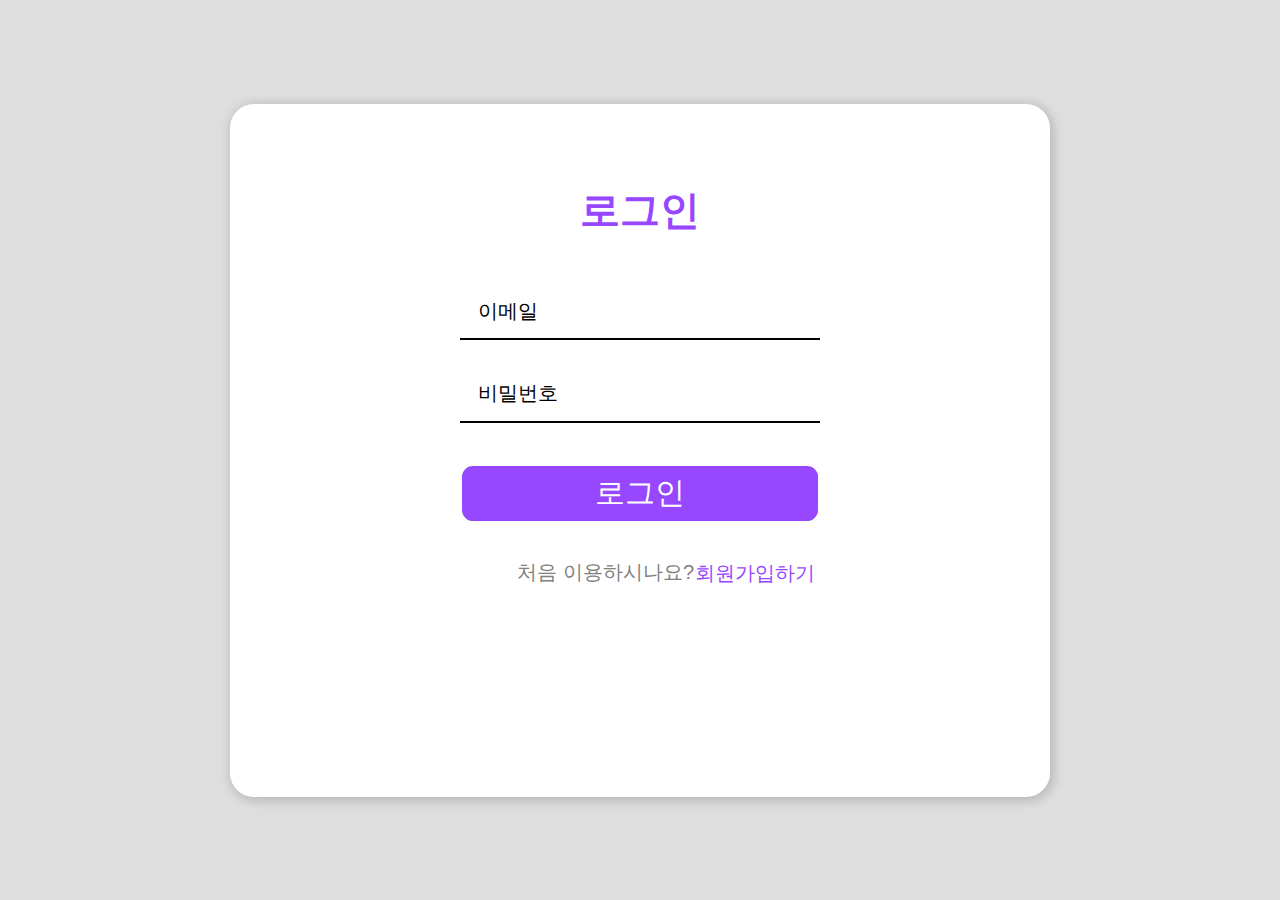
<file: login/index.html>
<!DOCTYPE html>
<html lang = "ko"> 
    <head>
        <meta charset="UTF-8">
        <link rel="stylesheet" href="./style.css" />
        <script src="./script.js"></script>
        <title>로그인 페이지</title>
    </head>
    <body>
        <div class="box">
            <div class="space">
                <div class="login">로그인</div>
                <div class="detail">
                    <label for="email">이메일ㅤ</label>
                    <input type="text" id="email">
                </div>
                <div class="detail">
                    <label for="pw">비밀번호</label>
                    <input type="password" id="pw">
                </div>
                    <input type="button" class="log_button" value="로그인" onclick="log_button()"></input>
                    <div class="small">처음 이용하시나요?<input type="button" value="회원가입하기" onclick="make()"></input>
            </div>
        </div>
    </body>
</html>
</file>
<file: login/style.css>
* {
    padding: 0;
    margin: 0;
}
body {
    display: flex;
    justify-content: center;
    align-items: center;
    width: 100%;
    height: 100vh;
    background-color: #DEDEDE;
}
.box {
    display: flex;
    justify-content: center;
    align-items: center;
    width: 64%;
    height: 77%;
    border-radius: 24px;
    box-shadow: 2px 2px 10px 3px #00000025; 
    background-color: #FFFFFF;
    gap: 30px;
}
.login{
    display: flex;
    justify-content: center;
    font-family: "Noto Sans KR", sans-serif;
    font-weight: bold;
    color: #9747FF;
    font-size: 40px;
    padding-bottom: 5%;
}
.space{
    width: 44%;
    height: 77%;
    overflow: hidden;
}
.detail{
    display: flex;
    align-items: center;
    font-family: "Noto Sans KR", sans-serif;
    padding-top: 8%;
    padding-left: 5%;
    width: 100%;
    height: 10%;
    font-size: 20px;
    color: #000;
    box-shadow: 0px 2px black;
}
.log_button{
    height: 11%;
    margin-top: 12%;
}
.small{
    display: flex;
    text-align: center;
    font-family: "Noto Sans KR", sans-serif;
    font-size: 20px;
    padding-left: 16%;
    padding-top: 10%;
    color: gray;
}
button{
    display: flex;
    text-align: center;
    font-family: "Noto Sans KR", sans-serif;
    font-size: 20px;
    color: #9747FF;
    background-color: #FFFFFF;
    border: #FFFFFF;
}
input[type="text"],
input[type="password"]{
    display: inline-block;
    margin-left: 2%;
    width: 70%;
    height: auto; 
    line-height : normal;
    padding: .8em .5em;
    font-family: inherit;
    border: 1px solid #fff;
}
[value="로그인"]{
    display: flex;
    justify-content: center;
    text-align: center;
    font-family: "Noto Sans KR", sans-serif;
    font-weight: 500;
    color: white;
    background-color: #9747FF;
    height: 11%;
    width: 100%;
    font-size: 30px;
    border-radius: 12px;
    outline: auto;
    cursor: pointer;
}
[value="로그인"]:hover{
    background-color: #6d3fa8;
}
[value="회원가입하기"]:hover{
    color: #6d3fa8;
}
[value="회원가입하기"]{
    display: flex;
    font-family: "Noto Sans KR", sans-serif;
    color: #9747FF;
    font-size: 20px;
    border: 1px solid #fff;
    background-color: #fff;
    cursor: pointer;
}
input:focus{
    outline: none;
}
</file>
